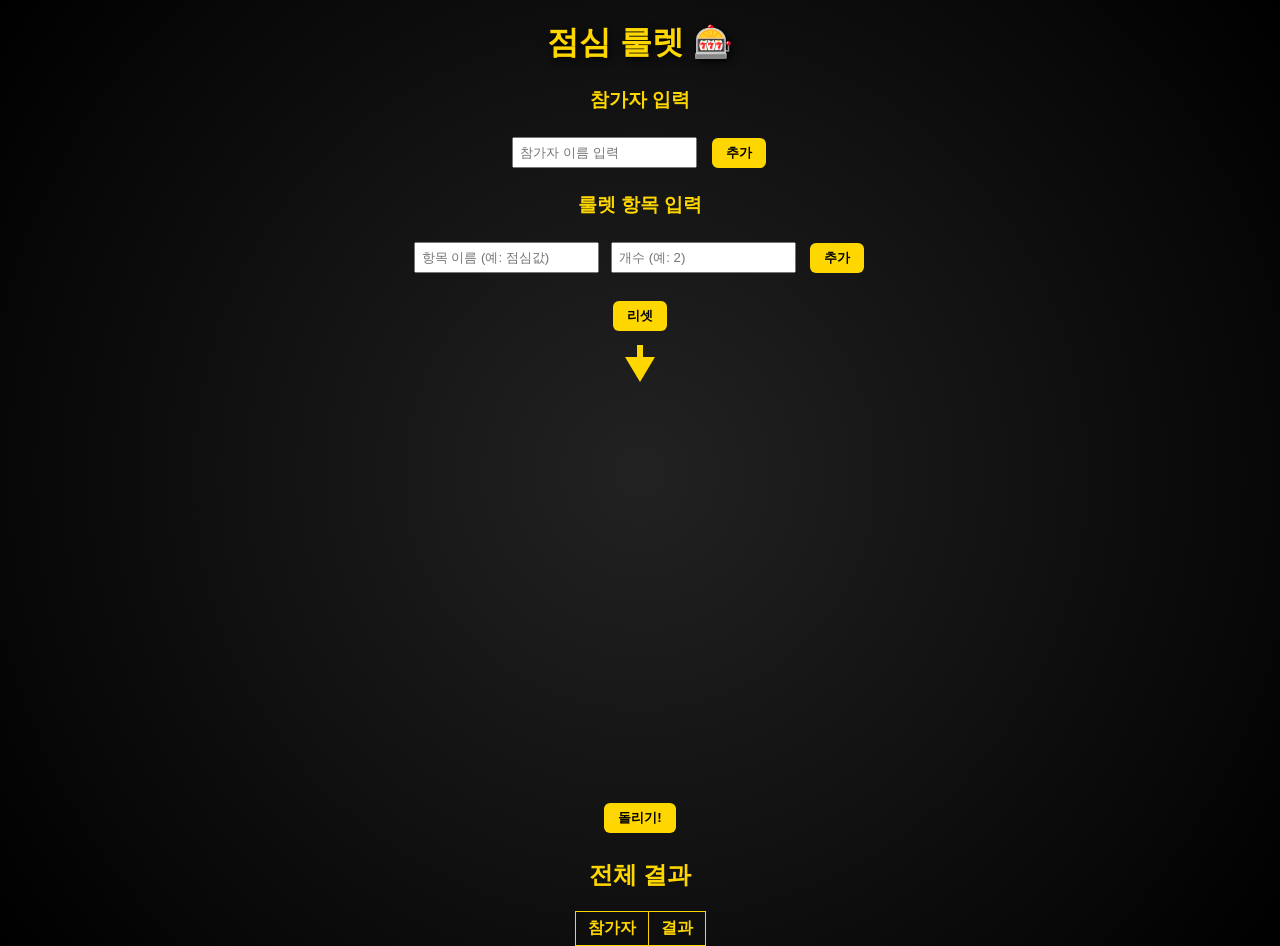
<file: index.html>
<!DOCTYPE html>
<html lang="ko">
<head>
  <meta charset="UTF-8">
  <title>점심 룰렛 🎰</title>
  <link rel="stylesheet" href="style.css">
</head>
<body>
  <h1>점심 룰렛 🎰</h1>

  <div class="settings">
    <h3>참가자 입력</h3>
    <input type="text" id="participantInput" placeholder="참가자 이름 입력">
    <button onclick="addParticipant()">추가</button>
    <ul id="participantList"></ul>

    <h3>룰렛 항목 입력</h3>
    <input type="text" id="optionName" placeholder="항목 이름 (예: 점심값)">
    <input type="number" id="optionCount" placeholder="개수 (예: 2)" min="1">
    <button onclick="addOption()">추가</button>
    <ul id="optionList"></ul>

    <button onclick="resetRoulette()">리셋</button>
  </div>

  <div class="roulette-container">
    <canvas id="roulette" width="400" height="400"></canvas>
    <div class="pointer"></div>
    <button class="spin-btn" onclick="spinRoulette()">돌리기!</button>
  </div>

  <div id="result"></div>
  <h2>전체 결과</h2>
  <table id="historyTable">
    <thead>
      <tr><th>참가자</th><th>결과</th></tr>
    </thead>
    <tbody id="history"></tbody>
  </table>

  <script src="script.js"></script>
</body>
</html>
</file>
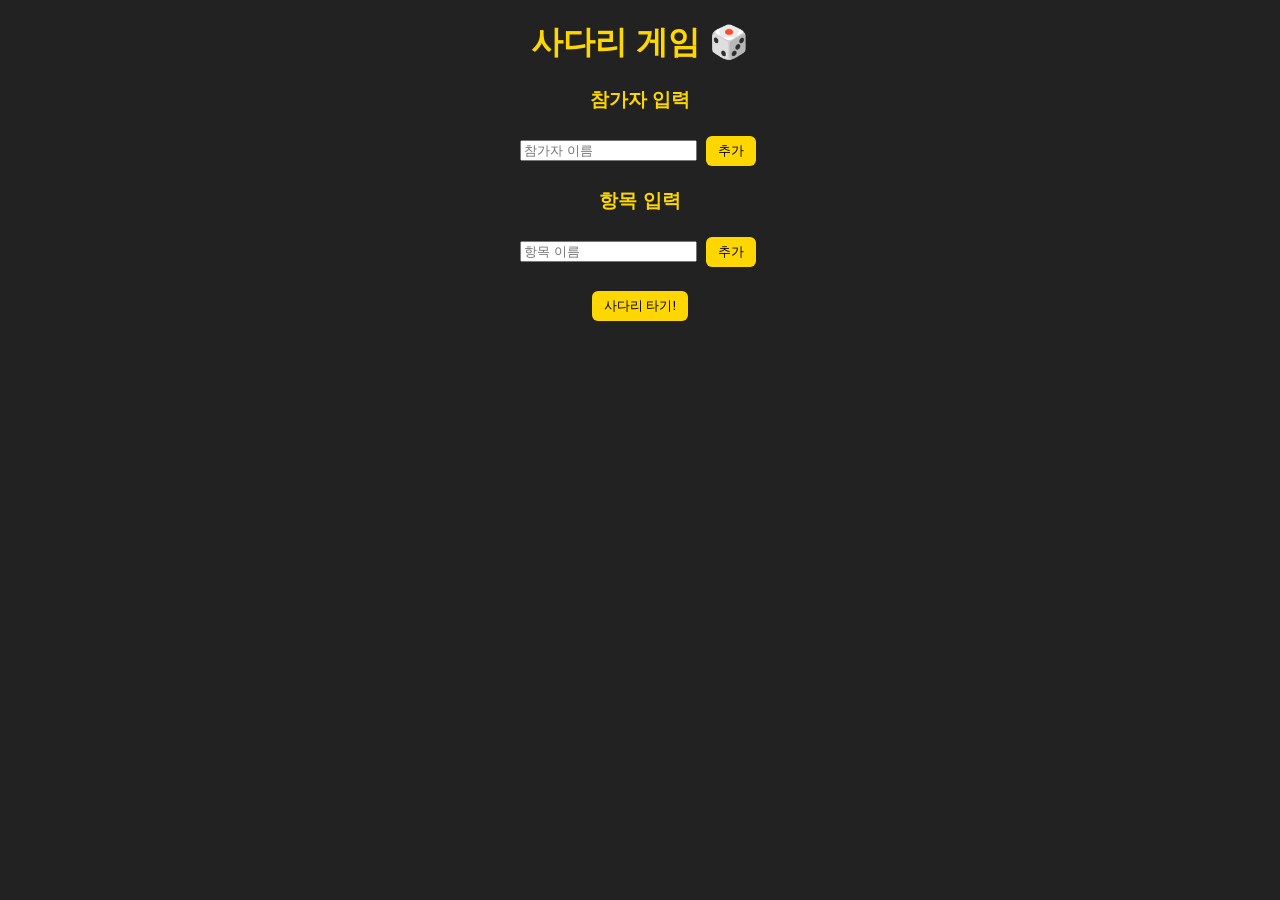
<file: ladder.html>
<!DOCTYPE html>
<html lang="ko">
<head>
  <meta charset="UTF-8">
  <title>사다리 게임 🎲</title>
  <link rel="stylesheet" href="ladder.css">
</head>
<body>
  <h1>사다리 게임 🎲</h1>

  <div>
    <h3>참가자 입력</h3>
    <input type="text" id="participantInput" placeholder="참가자 이름">
    <button onclick="addParticipant()">추가</button>
    <ul id="participantList"></ul>

    <h3>항목 입력</h3>
    <input type="text" id="optionInput" placeholder="항목 이름">
    <button onclick="addOption()">추가</button>
    <ul id="optionList"></ul>

    <button onclick="startLadder()">사다리 타기!</button>
  </div>

  <div id="result"></div>

  <script src="ladder.js"></script>
</body>
</html>
</file>
<file: style.css>
body {
  font-family: 'Noto Sans KR', Arial, sans-serif;
  text-align: center;
  background: radial-gradient(circle at center, #222 0%, #000 100%);
  color: gold;
  margin: 0;
  padding: 0;
}

h1 {
  text-shadow: 2px 2px 8px black;
}

.settings input {
  padding: 6px;
  margin: 4px;
}

button {
  margin: 6px;
  padding: 6px 14px;
  background: gold;
  border: none;
  border-radius: 6px;
  cursor: pointer;
  font-weight: bold;
}

button:hover {
  background: orange;
}

.settings ul {
  list-style: none;
  padding: 0;
}

.settings li {
  margin: 4px 0;
}

.roulette-container {
  position: relative;
  display: flex;
  flex-direction: column;
  align-items: center;
  margin-top: 60px;
}

.pointer {
  position: absolute;
  top: -40px;
  left: 50%;
  transform: translateX(-50%);
  width: 0;
  height: 0;
  border-left: 15px solid transparent;
  border-right: 15px solid transparent;
  border-top: 25px solid gold;
}
.pointer::after {
  content: "";
  position: absolute;
  bottom: 25px;
  left: -3px;
  width: 6px;
  height: 12px;
  background: gold;
}

#historyTable {
  margin: 0 auto;
  border-collapse: collapse;
}
#historyTable th, #historyTable td {
  border: 1px solid gold;
  padding: 6px 12px;
}
</file>
<file: ladder.css>
body {
  font-family: 'Noto Sans KR', sans-serif;
  text-align: center;
  background: #222;
  color: gold;
}

ul {
  list-style: none;
  padding: 0;
}

button {
  margin: 4px;
  padding: 6px 12px;
  background: gold;
  border: none;
  border-radius: 6px;
  cursor: pointer;
}
button:hover {
  background: orange;
}
</file>
